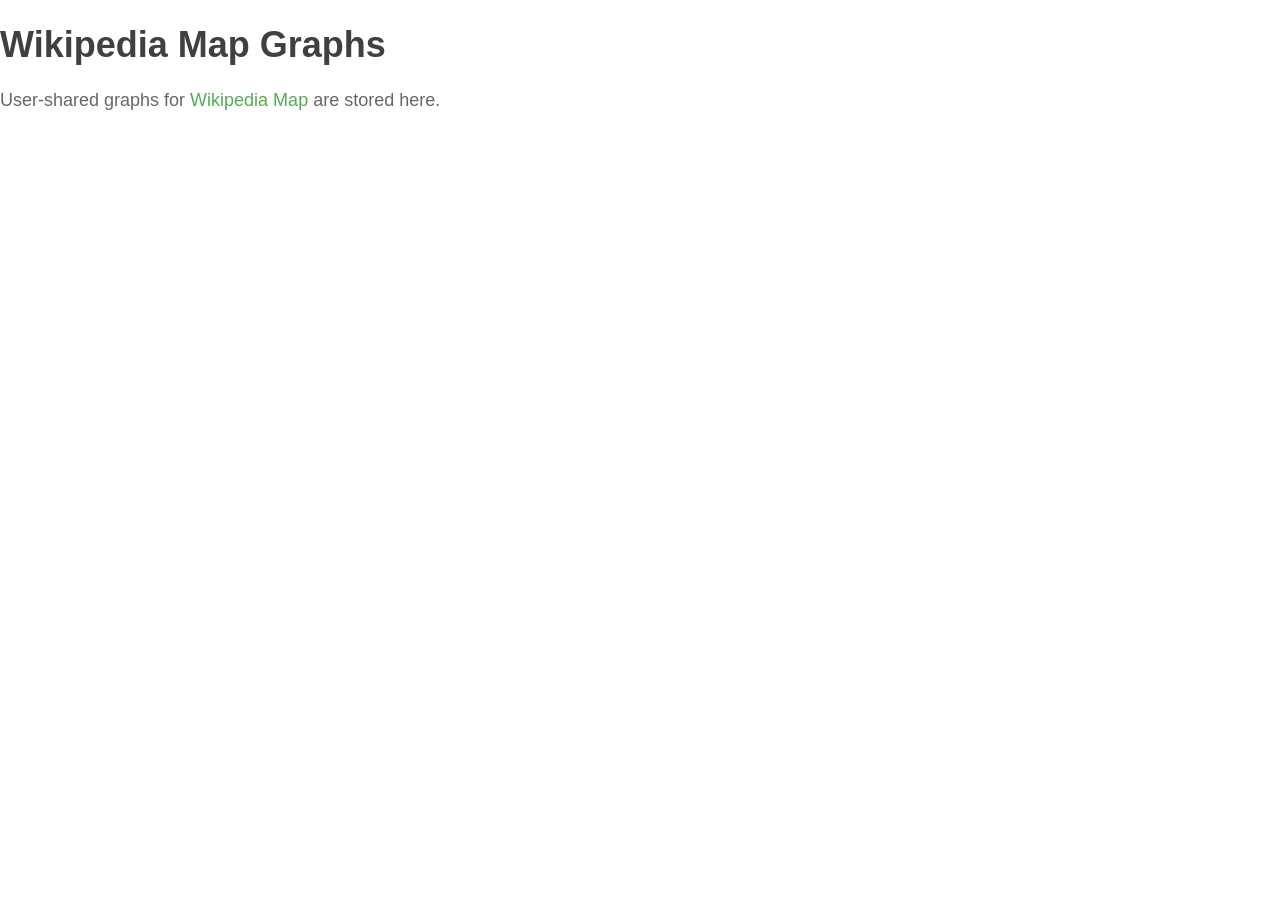
<file: wikipedia-map/graphs/index.html>
<!DOCTYPE html>
<html>
  <head>
    <meta charset="utf-8">
    <title>Wikipedia Map Graphs</title>
    <link rel="stylesheet" href="../css/style.css">
  </head>
  <body>
    <h1>Wikipedia Map Graphs</h1>
    <p>
      User-shared graphs for <a href="..">Wikipedia Map</a> are stored here.
    </p>
  </body>
</html>
</file>
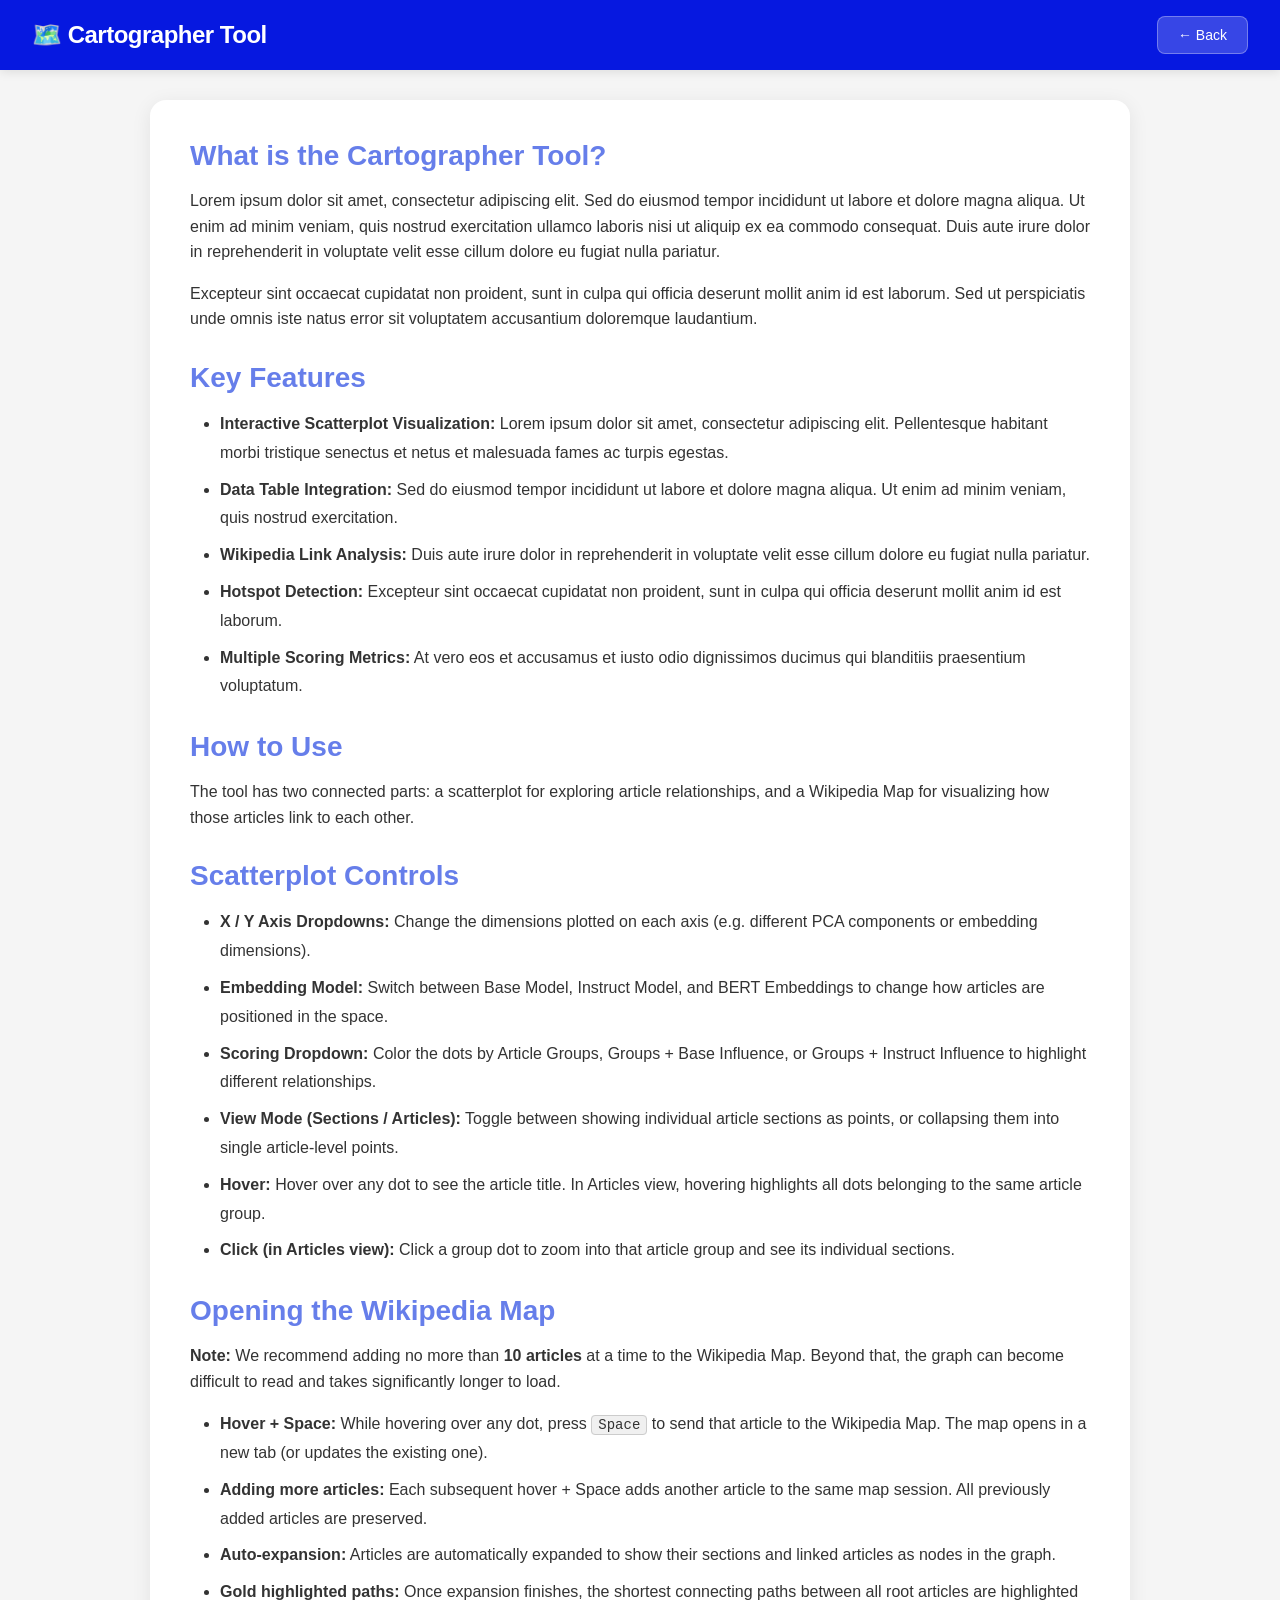
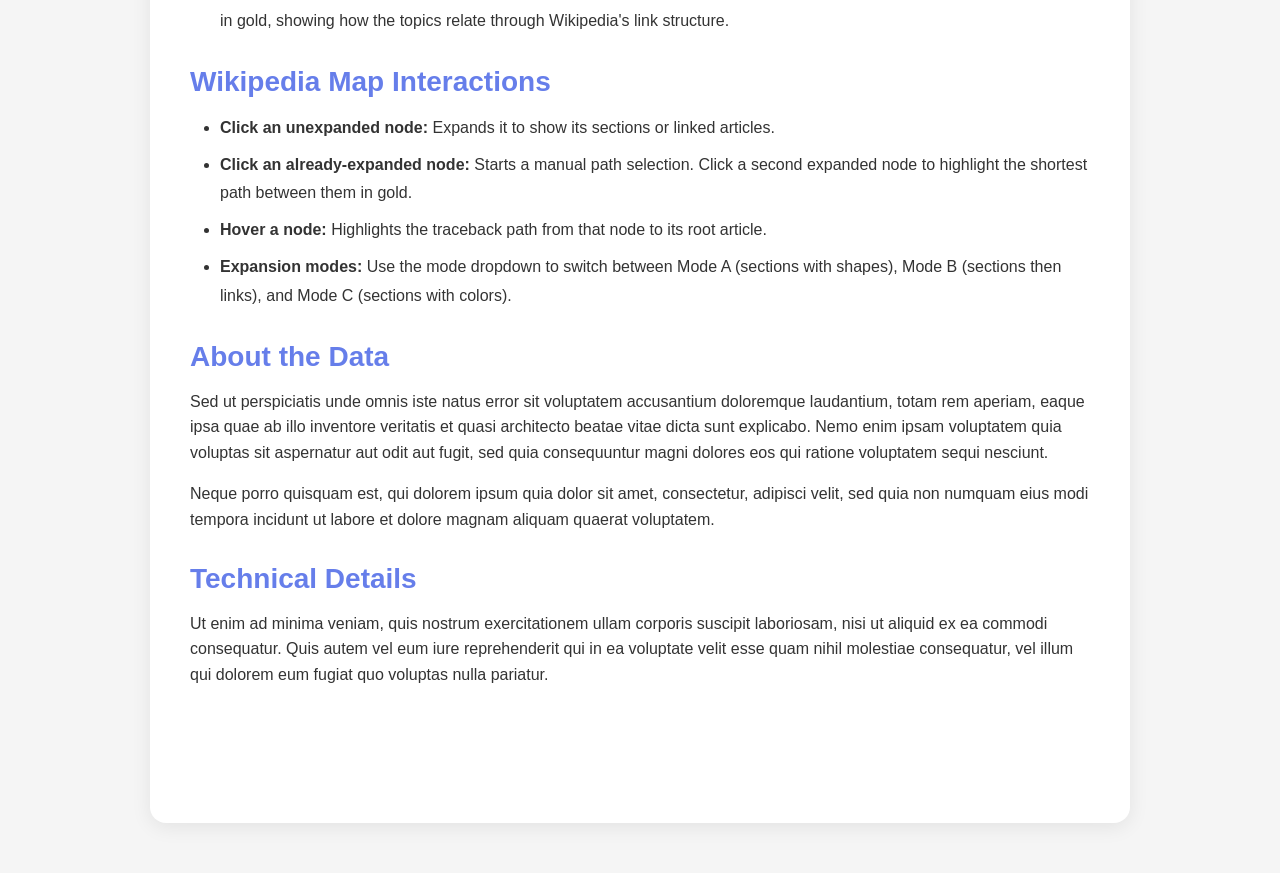
<file: about.html>
<!DOCTYPE html>
<html>
<head>
  <meta charset="utf-8" />
  <title>About - Cartographer Tool</title>
  <link rel="stylesheet" type="text/css" href="styles.css"/>
  <style>
    .about-container {
      max-width: 900px;
      margin: 100px auto 50px;
      padding: 40px;
      background: white;
      border-radius: 16px;
      box-shadow: 0 4px 20px rgba(0, 0, 0, 0.08);
    }
    
    .about-container h2 {
      color: #667eea;
      font-size: 28px;
      margin-top: 30px;
      margin-bottom: 15px;
    }
    
    .about-container h2:first-of-type {
      margin-top: 0;
    }
    
    .about-container p {
      color: #333;
      font-size: 16px;
      line-height: 1.6;
      margin-bottom: 15px;
    }
    
    .about-container ul {
      color: #333;
      font-size: 16px;
      line-height: 1.8;
      margin-bottom: 20px;
      padding-left: 30px;
    }
    
    .about-container li {
      margin-bottom: 8px;
    }

    kbd {
      background: #f0f0f0;
      border: 1px solid #ccc;
      border-radius: 4px;
      padding: 1px 6px;
      font-size: 14px;
      font-family: monospace;
    }
  </style>
</head>
<body>
  <div id="app-header">
    <h1>🗺️ Cartographer Tool</h1>
    <a href="index.html" class="wiki-map-btn">← Back</a>
  </div>
  
  <div class="about-container">
    <h2>What is the Cartographer Tool?</h2>
    <p>Lorem ipsum dolor sit amet, consectetur adipiscing elit. Sed do eiusmod tempor incididunt ut labore et dolore magna aliqua. Ut enim ad minim veniam, quis nostrud exercitation ullamco laboris nisi ut aliquip ex ea commodo consequat. Duis aute irure dolor in reprehenderit in voluptate velit esse cillum dolore eu fugiat nulla pariatur.</p>
    
    <p>Excepteur sint occaecat cupidatat non proident, sunt in culpa qui officia deserunt mollit anim id est laborum. Sed ut perspiciatis unde omnis iste natus error sit voluptatem accusantium doloremque laudantium.</p>
    
    <h2>Key Features</h2>
    <ul>
      <li><strong>Interactive Scatterplot Visualization:</strong> Lorem ipsum dolor sit amet, consectetur adipiscing elit. Pellentesque habitant morbi tristique senectus et netus et malesuada fames ac turpis egestas.</li>
      <li><strong>Data Table Integration:</strong> Sed do eiusmod tempor incididunt ut labore et dolore magna aliqua. Ut enim ad minim veniam, quis nostrud exercitation.</li>
      <li><strong>Wikipedia Link Analysis:</strong> Duis aute irure dolor in reprehenderit in voluptate velit esse cillum dolore eu fugiat nulla pariatur.</li>
      <li><strong>Hotspot Detection:</strong> Excepteur sint occaecat cupidatat non proident, sunt in culpa qui officia deserunt mollit anim id est laborum.</li>
      <li><strong>Multiple Scoring Metrics:</strong> At vero eos et accusamus et iusto odio dignissimos ducimus qui blanditiis praesentium voluptatum.</li>
    </ul>
    
    <h2>How to Use</h2>
    <p>The tool has two connected parts: a scatterplot for exploring article relationships, and a Wikipedia Map for visualizing how those articles link to each other.</p>

    <h2>Scatterplot Controls</h2>
    <ul>
      <li><strong>X / Y Axis Dropdowns:</strong> Change the dimensions plotted on each axis (e.g. different PCA components or embedding dimensions).</li>
      <li><strong>Embedding Model:</strong> Switch between Base Model, Instruct Model, and BERT Embeddings to change how articles are positioned in the space.</li>
      <li><strong>Scoring Dropdown:</strong> Color the dots by Article Groups, Groups + Base Influence, or Groups + Instruct Influence to highlight different relationships.</li>
      <li><strong>View Mode (Sections / Articles):</strong> Toggle between showing individual article sections as points, or collapsing them into single article-level points.</li>
      <li><strong>Hover:</strong> Hover over any dot to see the article title. In Articles view, hovering highlights all dots belonging to the same article group.</li>
      <li><strong>Click (in Articles view):</strong> Click a group dot to zoom into that article group and see its individual sections.</li>
    </ul>

    <h2>Opening the Wikipedia Map</h2>
    <p><strong>Note:</strong> We recommend adding no more than <strong>10 articles</strong> at a time to the Wikipedia Map. Beyond that, the graph can become difficult to read and takes significantly longer to load.</p>
    <ul>
      <li><strong>Hover + Space:</strong> While hovering over any dot, press <kbd>Space</kbd> to send that article to the Wikipedia Map. The map opens in a new tab (or updates the existing one).</li>
      <li><strong>Adding more articles:</strong> Each subsequent hover + Space adds another article to the same map session. All previously added articles are preserved.</li>
      <li><strong>Auto-expansion:</strong> Articles are automatically expanded to show their sections and linked articles as nodes in the graph.</li>
      <li><strong>Gold highlighted paths:</strong> Once expansion finishes, the shortest connecting paths between all root articles are highlighted in gold, showing how the topics relate through Wikipedia's link structure.</li>
    </ul>

    <h2>Wikipedia Map Interactions</h2>
    <ul>
      <li><strong>Click an unexpanded node:</strong> Expands it to show its sections or linked articles.</li>
      <li><strong>Click an already-expanded node:</strong> Starts a manual path selection. Click a second expanded node to highlight the shortest path between them in gold.</li>
      <li><strong>Hover a node:</strong> Highlights the traceback path from that node to its root article.</li>
      <li><strong>Expansion modes:</strong> Use the mode dropdown to switch between Mode A (sections with shapes), Mode B (sections then links), and Mode C (sections with colors).</li>
    </ul>
    
    <h2>About the Data</h2>
    <p>Sed ut perspiciatis unde omnis iste natus error sit voluptatem accusantium doloremque laudantium, totam rem aperiam, eaque ipsa quae ab illo inventore veritatis et quasi architecto beatae vitae dicta sunt explicabo. Nemo enim ipsam voluptatem quia voluptas sit aspernatur aut odit aut fugit, sed quia consequuntur magni dolores eos qui ratione voluptatem sequi nesciunt.</p>
    
    <p>Neque porro quisquam est, qui dolorem ipsum quia dolor sit amet, consectetur, adipisci velit, sed quia non numquam eius modi tempora incidunt ut labore et dolore magnam aliquam quaerat voluptatem.</p>
    
    <h2>Technical Details</h2>
    <p>Ut enim ad minima veniam, quis nostrum exercitationem ullam corporis suscipit laboriosam, nisi ut aliquid ex ea commodi consequatur. Quis autem vel eum iure reprehenderit qui in ea voluptate velit esse quam nihil molestiae consequatur, vel illum qui dolorem eum fugiat quo voluptas nulla pariatur.</p>
    
    <p><a href="index.html" class="wiki-map-btn" style="display: inline-block; margin-top: 20px;">Back to Visualization</a></p>
  </div>
</body>
</html>
</file>
<file: wikipedia-map/css/style.css>
/* == GLOBAL STYLES == */
*,
*::before,
*::after {
  -moz-box-sizing: border-box;
  -webkit-box-sizing: border-box;
  box-sizing: border-box;
  transition: opacity 0.5s ease-out;
}

html,
body {
  margin: 0;
  padding: 0;
}

body {
  font-family: -apple-system, BlinkMacSystemFont, "Segoe UI", Helvetica, Arial, sans-serif, "Apple Color Emoji", "Segoe UI Emoji", "Segoe UI Symbol";
  color: rgba(0, 0, 0, 0.6);
  font-size: 18px;
}

p {
  font-weight: 400;
}

h1 {
  color: rgba(0, 0, 0, 0.75);
}

.icon {
  font-size: 20px;
  color: #333 !important; /* No idea why !important is necessary, but it is. */
}

code {
  background-color: #eee;
  padding: 1px 5px;
}

kbd,
.shepherd-element.shepherd-theme-arrows .shepherd-content kbd {
  background-color: #fcfcfc;
  font-size: .75em;
  padding: 0.25em 0.4em;
  border-radius: 0.2em;
  box-shadow: 0 1px 3px 0 rgba(0, 0, 0, 0.25);
}

button {
  font-family: inherit;
}

button[type=button]:active {
  background-color: #f0f0f0;
}

a {
  color: #5a5;
  text-decoration: none;
}

a:hover {
  text-decoration: underline;
}

/* == HELPER CLASSES == */

/* Class for making semitransparent elements with a blur behind them */
.transparent-blur {
  background-color: rgba(255, 255, 255, 0.65);
  -webkit-backdrop-filter: saturate(180%) blur(20px);
  backdrop-filter: saturate(180%) blur(20px);
}

/* == Class for making divs strech the full screen == */
.fullscreen {
  /* Same size as window */
  width: 100vw;
  height: 100vh;

  /* No space from top corner */
  position: fixed;
  top: 0;
  left: 0;
  z-index: 0;
}
</file>
<file: styles.css>
body {
  margin: 0;
  padding: 0;
  font-family: -apple-system, BlinkMacSystemFont, 'Segoe UI', Roboto, sans-serif;
  background: #f5f5f5;
}

/* App Header */
#app-header {
  position: fixed;
  top: 0;
  left: 0;
  right: 0;
  height: 70px;
  background: #0618e0;
  box-shadow: 0 2px 10px rgba(0, 0, 0, 0.1);
  display: flex;
  align-items: center;
  padding: 0 32px;
  z-index: 2000;
}

/* Datafluencies logo — white backing so the blue mark reads on the blue header */
#df-logo {
  height: 44px;
  width: auto;
  margin-right: 16px;
  background: #fff;
  border-radius: 10px;
  padding: 6px;
  box-sizing: content-box;
  box-shadow: 0 2px 6px rgba(0, 0, 0, 0.18);
}

#app-header h1 {
  margin: 0;
  color: white;
  font-size: 24px;
  font-weight: 600;
  letter-spacing: -0.5px;
  flex: 1;
}

#header-nav {
  display: flex;
  gap: 12px;
  align-items: center;
}

.wiki-map-btn {
  background: rgba(255, 255, 255, 0.2);
  color: white;
  padding: 10px 20px;
  border-radius: 8px;
  text-decoration: none;
  font-size: 14px;
  font-weight: 500;
  transition: all 0.3s ease;
  border: 1px solid rgba(255, 255, 255, 0.3);
}

.wiki-map-btn:hover {
  background: rgba(255, 255, 255, 0.3);
  transform: translateY(-1px);
  box-shadow: 0 4px 12px rgba(0, 0, 0, 0.15);
}

#container {
  display: flex;
  align-items: flex-start;
  margin-top: 70px;
  padding: 10px;
  gap: 10px;
}

/* Scatterplot container */
#scatterplot-container {
  position: fixed;
  top: 80px;
  left: 10px;
  width: 800px;
  background: white;
  border-radius: 16px;
  box-shadow: 0 4px 20px rgba(0, 0, 0, 0.08);
  padding: 5px;
  z-index: 1000;
}

/* Fixed scatterplot canvas */
#scatterplot-holder {
  width: 800px;
  height: 1000px;
  position: relative;
  pointer-events: none;
}

/* Data table container */
#data-table-container {
  position: fixed;
  top: 80px;
  right: 10px;
  bottom: 10px;
  left: 830px;
  background: white;
  border-radius: 16px;
  box-shadow: 0 4px 20px rgba(0, 0, 0, 0.08);
  padding: 20px;
  overflow-y: auto;
  overflow-x: hidden;
}

#data-table-holder {
  padding: 0;
}

#data-table {
  width: 100%;
}

/* Shrink column header text */
#data-table thead th {
  font-size: 10px;
  line-height: 1.3;
  vertical-align: bottom;
  padding-bottom: 6px;
}

/* Set a fixed height for all rows */
#data-table tbody tr {
  height: 150px;
}

/* Clip overflowing text in table cells */
#data-table tbody td {
  overflow: hidden;
  text-overflow: ellipsis;
  white-space: nowrap;
  position: relative;
  cursor: pointer;
}

/* question, section_path, heading columns: wrap text, clip vertically at the fixed row height */
#data-table tbody td.question-cell {
  white-space: normal;
  word-wrap: break-word;
  overflow-y: hidden;
  text-overflow: clip;
  vertical-align: middle;
  line-height: 1.4;
}

/* Custom tooltip on hover */
#data-table tbody td:hover::after {
  content: attr(title);
  position: absolute;
  left: 0;
  top: 100%;
  background: rgba(0, 0, 0, 0.9);
  color: white;
  padding: 8px 12px;
  border-radius: 4px;
  font-size: 13px;
  white-space: pre-wrap;
  word-wrap: break-word;
  max-width: 400px;
  z-index: 10000;
  box-shadow: 0 2px 8px rgba(0, 0, 0, 0.3);
  pointer-events: none;
}

canvas {
  position: absolute;
  left: 0;
  top: 0;
}

/* Override DataTables Select extension row color */
#data-table.dataTable tbody tr.selected,
#data-table.dataTable.display tbody tr.selected,
div.dataTables_scrollBody table#data-table.dataTable tbody tr.selected {
  background: #ffe066 !important;
  background-color: #ffe066 !important;
}

/* Modern app-like styling for controls */
select {
  appearance: none;
  -webkit-appearance: none;
  -moz-appearance: none;
  background-color: white;
  border: 1.5px solid #e0e0e0;
  border-radius: 8px;
  padding: 8px 32px 8px 12px;
  font-family: -apple-system, BlinkMacSystemFont, 'Segoe UI', Roboto, sans-serif;
  font-size: 14px;
  color: #333;
  cursor: pointer;
  outline: none;
  transition: all 0.2s ease;
  background-image: url("data:image/svg+xml,%3Csvg width='12' height='8' viewBox='0 0 12 8' fill='none' xmlns='http://www.w3.org/2000/svg'%3E%3Cpath d='M1 1.5L6 6.5L11 1.5' stroke='%23666' stroke-width='2' stroke-linecap='round'/%3E%3C/svg%3E");
  background-repeat: no-repeat;
  background-position: right 10px center;
}

select:hover {
  border-color: #2196F3;
  box-shadow: 0 2px 8px rgba(33, 150, 243, 0.15);
}

select:focus {
  border-color: #2196F3;
  box-shadow: 0 0 0 3px rgba(33, 150, 243, 0.1);
}

/* Modern slider styling */
input[type="range"] {
  -webkit-appearance: none;
  appearance: none;
  height: 6px;
  border-radius: 3px;
  background: #e0e0e0;
  outline: none;
  transition: background 0.2s;
}

input[type="range"]:hover {
  background: #d0d0d0;
}

input[type="range"]::-webkit-slider-thumb {
  -webkit-appearance: none;
  appearance: none;
  width: 18px;
  height: 18px;
  border-radius: 50%;
  background: #2196F3;
  cursor: pointer;
  transition: all 0.2s ease;
  box-shadow: 0 2px 4px rgba(0, 0, 0, 0.2);
}

input[type="range"]::-webkit-slider-thumb:hover {
  transform: scale(1.1);
  box-shadow: 0 3px 8px rgba(33, 150, 243, 0.4);
}

input[type="range"]::-moz-range-thumb {
  width: 18px;
  height: 18px;
  border-radius: 50%;
  background: #2196F3;
  cursor: pointer;
  border: none;
  transition: all 0.2s ease;
  box-shadow: 0 2px 4px rgba(0, 0, 0, 0.2);
}

input[type="range"]::-moz-range-thumb:hover {
  transform: scale(1.1);
  box-shadow: 0 3px 8px rgba(33, 150, 243, 0.4);
}

/* Modern checkbox styling */
input[type="checkbox"] {
  appearance: none;
  -webkit-appearance: none;
  width: 18px;
  height: 18px;
  border: 2px solid #d0d0d0;
  border-radius: 4px;
  outline: none;
  cursor: pointer;
  position: relative;
  transition: all 0.2s ease;
  background-color: white;
  vertical-align: middle;
  margin-right: 8px;
}

input[type="checkbox"]:hover {
  border-color: #2196F3;
}

input[type="checkbox"]:checked {
  background-color: #2196F3;
  border-color: #2196F3;
}

input[type="checkbox"]:checked::after {
  content: '';
  position: absolute;
  left: 5px;
  top: 2px;
  width: 4px;
  height: 8px;
  border: solid white;
  border-width: 0 2px 2px 0;
  transform: rotate(45deg);
}

label {
  font-family: -apple-system, BlinkMacSystemFont, 'Segoe UI', Roboto, sans-serif;
  font-size: 14px;
  color: #333;
  cursor: pointer;
  user-select: none;
  display: inline-flex;
  align-items: center;
}

/* Modern button styling */
button {
  background-color: #2196F3;
  color: white;
  border: none;
  border-radius: 8px;
  padding: 10px 20px;
  font-family: -apple-system, BlinkMacSystemFont, 'Segoe UI', Roboto, sans-serif;
  font-size: 14px;
  font-weight: 500;
  cursor: pointer;
  outline: none;
  transition: all 0.2s ease;
  box-shadow: 0 2px 4px rgba(33, 150, 243, 0.3);
}

button:hover {
  background-color: #1976D2;
  box-shadow: 0 4px 8px rgba(33, 150, 243, 0.4);
  transform: translateY(-1px);
}

button:active {
  transform: translateY(0);
  box-shadow: 0 2px 4px rgba(33, 150, 243, 0.3);
}

/* DataTables buttons - reset to default */
.dt-buttons {
  margin-left: 0 !important;
}

/* DataTables length menu styling - specific targeting */
.dataTables_wrapper .dataTables_length {
  display: flex;
  align-items: center;
  gap: 8px;
  margin-left: 20px;
  margin-top: 5px;
}

.dataTables_wrapper .dataTables_length label {
  display: flex;
  align-items: center;
  gap: 4px;
  margin: 0;
}

.dataTables_wrapper .dataTables_length select {
  width: 70px;
  margin: 0 4px;
}

/* DataTables search/filter styling */
.dataTables_wrapper .dataTables_filter {
  margin-top: 3px;
}
</file>
